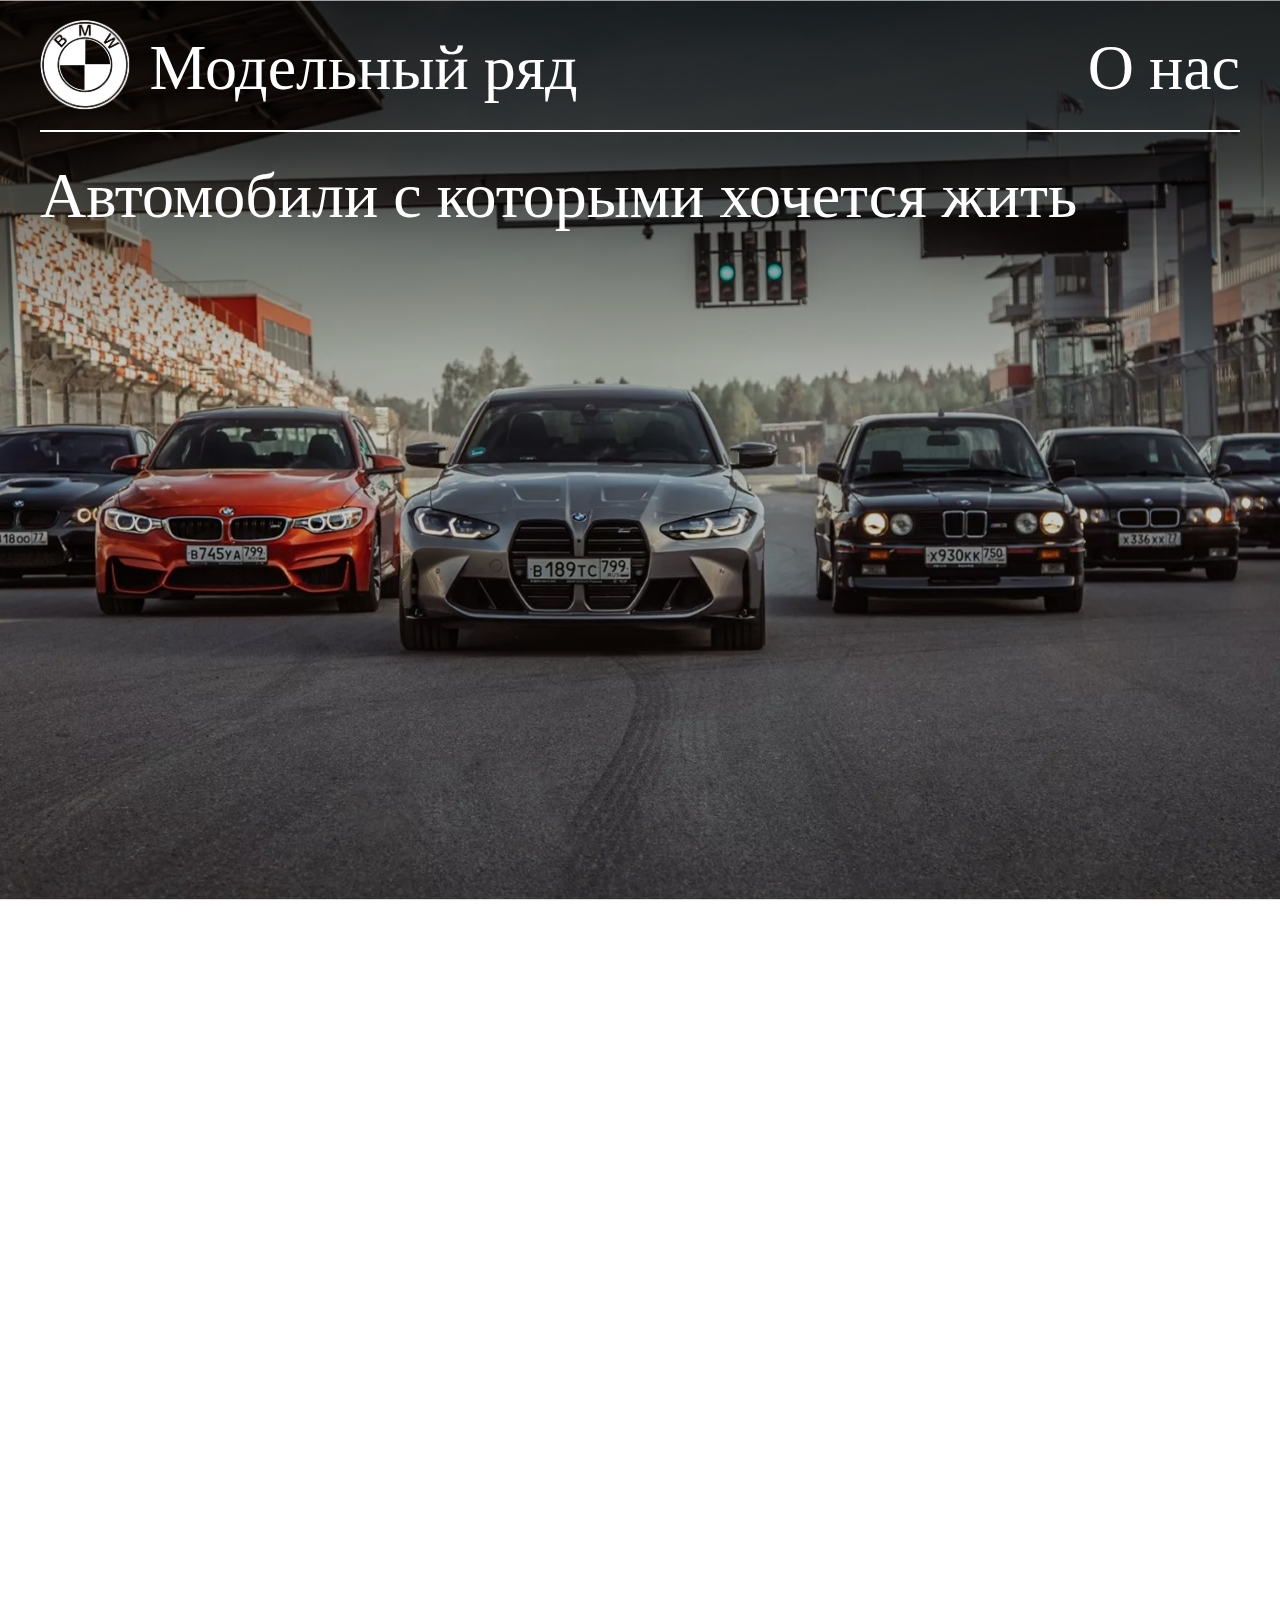
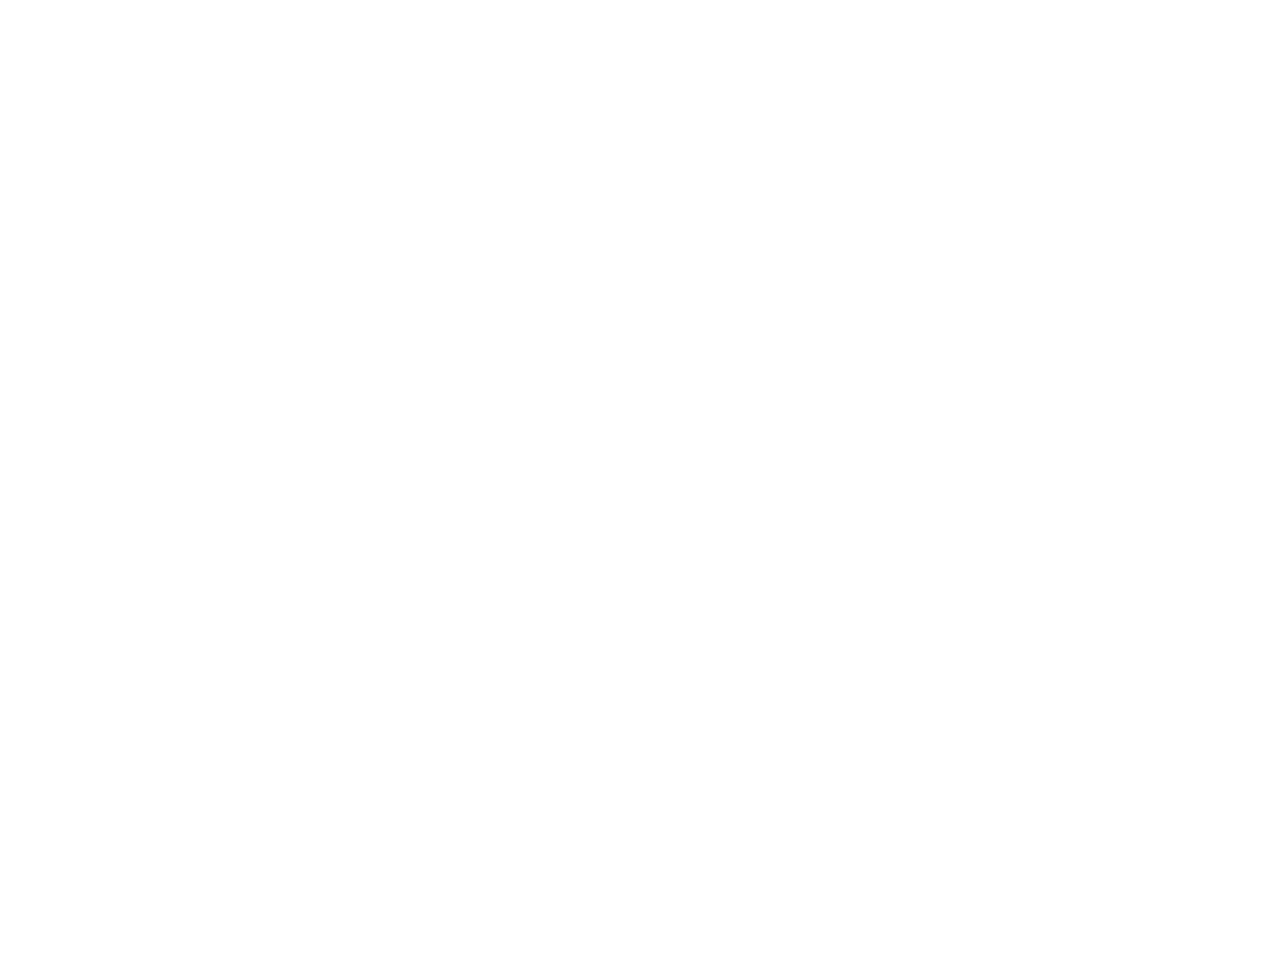
<file: index.html>
<!DOCTYPE html>
<html lang="ru">
<head>
  <meta charset="UTF-8">
  <meta name="viewport" content="width=device-width, initial-scale=1.0">
  <title>BMW</title>
  <link rel="stylesheet" href="./style/style.css">
</head>
<script src="script.js"></script>
<body>

 <div class="container">
  <div class="headbotton">
    <div class="left-block">
      <a href="index.html" class="logo-link">
        <img src="./style/images/First/лого.png" alt="Логотип BMW">
       </a>
      <a href="#section1" class="model">Модельный ряд</a>
    </div>
    <a href="#aboutus" class="aboutus">О нас</a>
  </div>

  <hr1>

  <div class="beliver">Автомобили с которыми хочется жить</div>
</div>


<div class="series">
  <div id="section1" class="headtochose">Выбери свою мечту</div>
<div>
  <hr2></hr2>

  <div class="two_series_block">
    <a href="second.html">
    <div class="two_series_content">
      <div class="two_series">BMW 2 серии Coupe</div>
      <div class="two_series_text">
        Мускулистые пропорции и спортивная динамика: познакомьтесь с новым BMW 2 серии Coupe.<br><br>Благодаря колее, расширенной на 31 мм по сравнению с предшественником, и уникальной в своем классе заднеприводной архитектуре новый BMW 2 серии Coupe отличается невероятно точной и острой управляемостью.
      </div>
    </a> 
    </div>

    <a href="second.html">
    <div class="imgfortwo">
      <img src="./style/images/First/2 серия.png" alt="BMW 2 серии Coupe">
    </div>
    </a>
  </div>

  <hr2></hr2>

  <div class="two_series_block">
    <a href="third.html">   
    <div class="two_series_content">
      <div class="two_series">BMW 4 серии Coupe</div>
      <div class="two_series_text">
        Новый BMW 4 серии Coupe повсюду привлекает к себе восторженные взгляды. Мощная решетка радиатора и узкие фары позволяют сразу оценить впечатляющую энергичность автомобиля. А спортивный и функциональный дизайн салона даже в базовой комплектации никого не оставит равнодушным.
      </div>
    </a>
    </div>

    <a href="third.html">
    <div class="imgfortwo">
      <img src="./style/images/First/4 серия.png" alt="BMW 2 серии Coupe">
    </div>
    </a>
  </div>

   <hr2></hr2>

  <div class="two_series_block">
    <a href="fourth.html">
    <div class="two_series_content">
      <div class="two_series">BMW 5 серии</div>
      <div class="two_series_text">
        BMW 5 серии воплощает собой современный седан бизнес-класса. Модель отличается стильными атлетичными формами, динамичным силуэтом и лаконичным дизайном.<br><br>Гладкие поверхности и четко очерченные контуры формируют элегантный экстерьер современного и высокотехнологичного автомобиля. Инновационные технологии и спортивное оснащение создают изысканный и функциональный интерьер.
      </div>
    </a>
    </div>

    <a href="fourth.html">
    <div class="imgfortwo">
      <img src="./style/images/First/5 серия.png" alt="BMW 2 серии Coupe">
    </div>
    </a>
  </div>

   <hr2></hr2>

  <div class="two_series_block">
    <a href="fifth.html">
    <div class="two_series_content">
      <div class="two_series">BMW 8 серии Coupe</div>
      <div class="two_series_text">
        Обновленный BMW 8 серии Coupe сочетает в себе характер спорткара с эксклюзивной элегантностью роскошного автомобиля BMW. Испытайте сами:<br>
        · Яркий дизайн с безупречной эстетикой<br>
        · Спортивная динамика и высокоточная управляемость<br>
        · Оснащение, обеспечивающее беспрецедентный уровень роскоши и комфорта
      </div>
      </a>
    </div>

    <a href="fifth.html">
    <div class="imgfortwo"><img src="./style/images/First/8 серия.png" alt="BMW 8 серии Coupe"></div>
    </a>
  </div>
  
  <hr2></hr2>
</div>

<div class="End">
  <div class="left-block-end">
      <div class="name">Давтян Давид Давидович</div>
    </div>
    <div id="aboutus" class="about">Для связи
      <div class="about_img">
    <a href="https://t.me/davo018" target="_blank" rel="noopener noreferrer">
        <img src="./style/images/First/тг.png" alt="Написать в Telegram">
    </a>
    <a href="https://vk.com/davo018" target="_blank" rel="noopener noreferrer">
        <img src="./style/images/First/вк.png" alt="Мой VK">
    </a>
    <a href="https://wa.me/79884109839" target="_blank" rel="noopener noreferrer">
        <img src="./style/images/First/вотсап.png" alt="Написать в WhatsApp">
    </a>
      </div>
  </div>
</div>
</body>
</html>
</file>
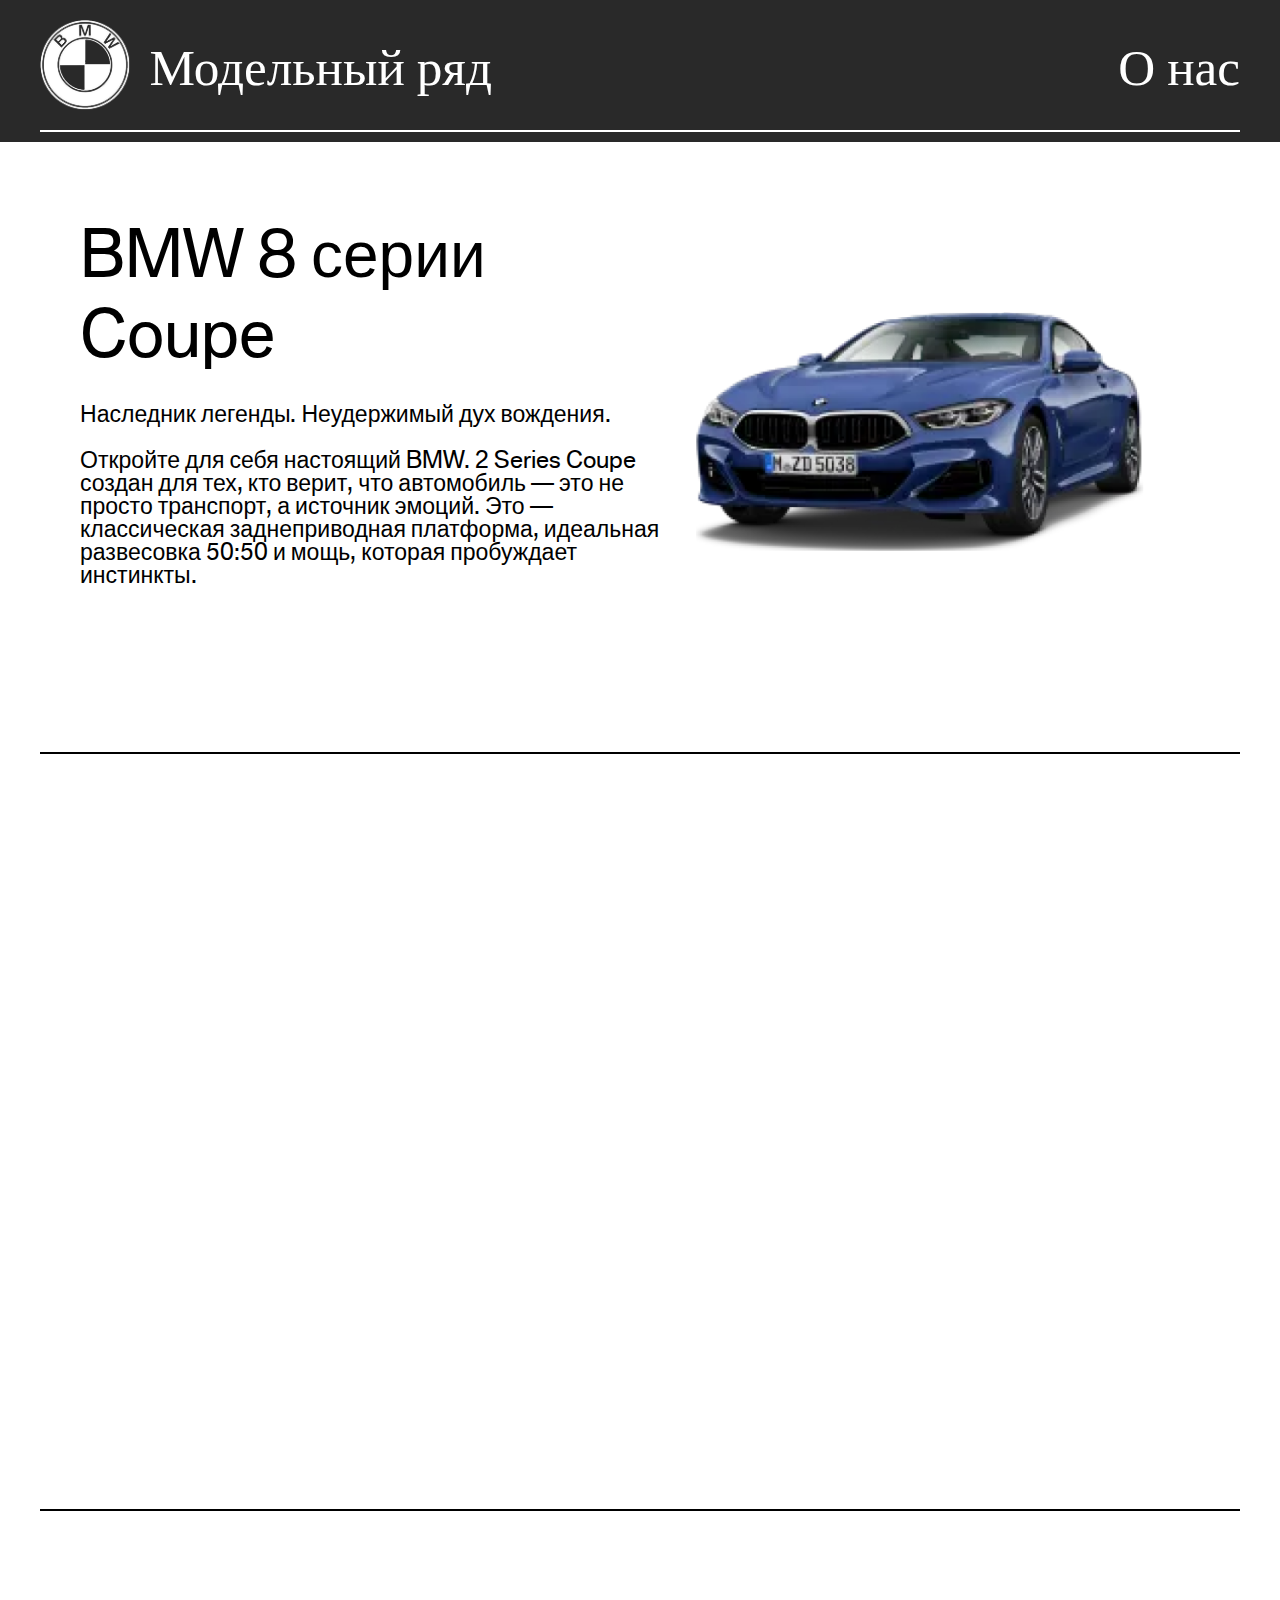
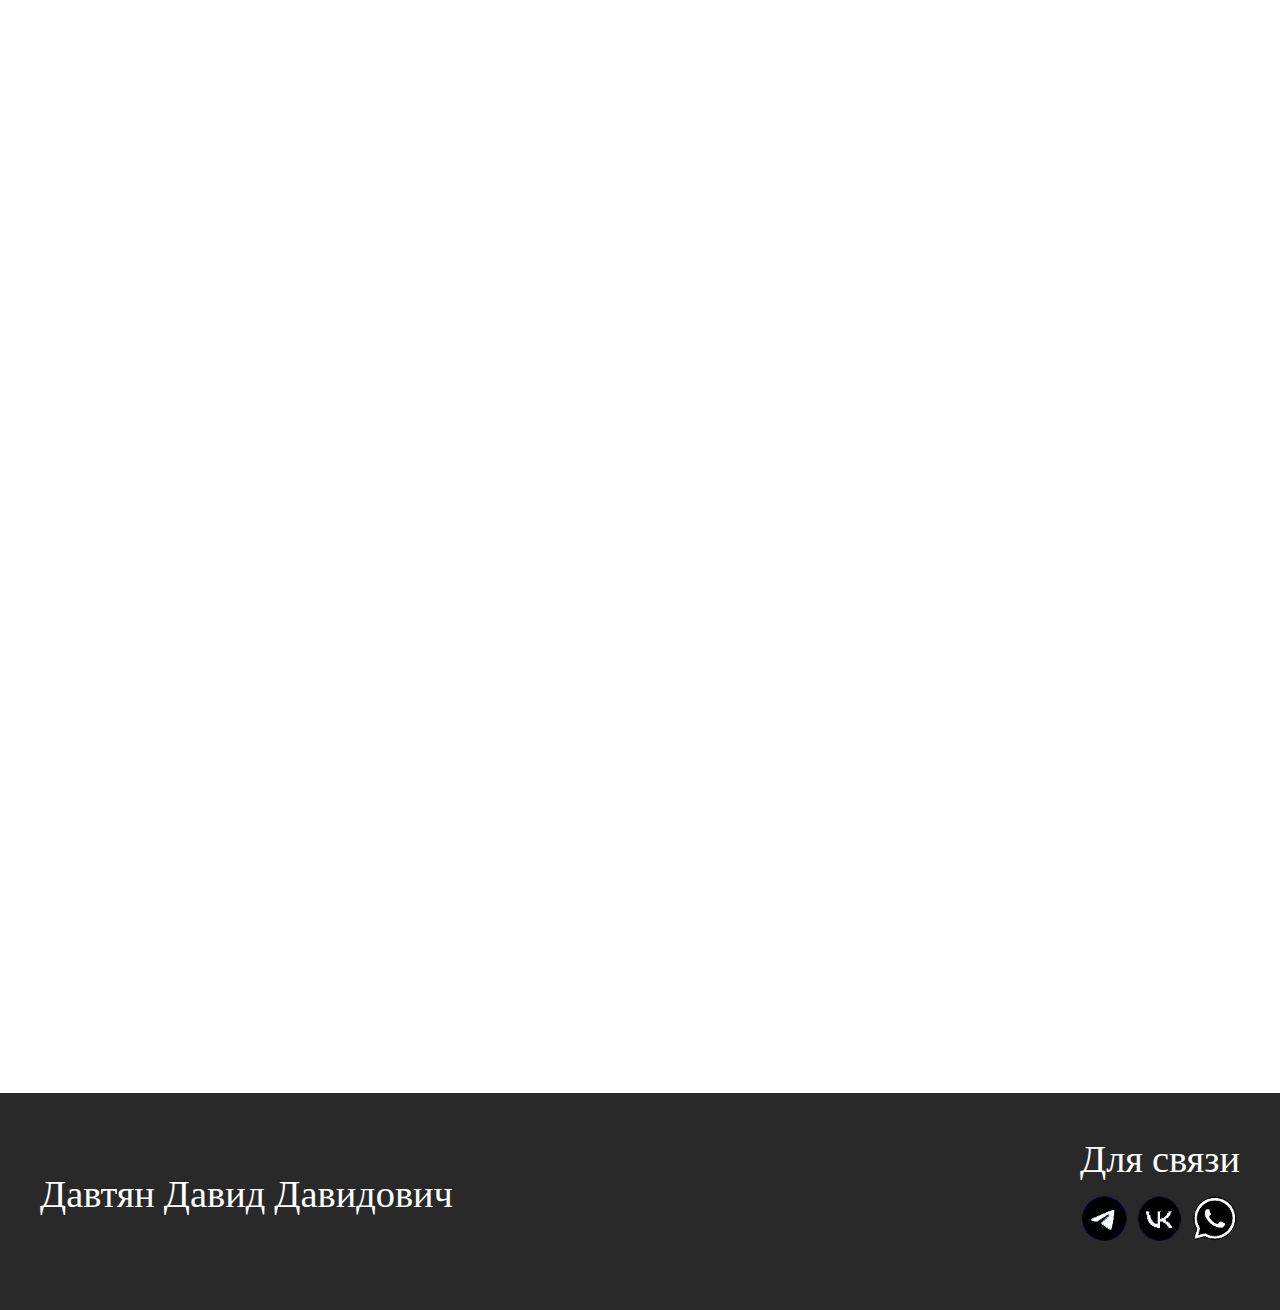
<file: fifth.html>
<!DOCTYPE html>
<html lang="ru">
<head>
  <meta charset="UTF-8">
  <meta name="viewport" content="width=device-width, initial-scale=1.0">
  <title>BMW 2 серии Coupe</title>
  <link rel="stylesheet" href="./style/style2.css">
  <script src="script.js"></script>
</head>
<body>

  <!-- Шапка -->
 <div class="container">
  <div class="headbotton">
    <div class="left-block">
      <a href="index.html" class="logo-link">
        <img src="./style/images/First/лого.png" alt="Логотип BMW">
       </a>
      <a href="index.html#section1" class="model">Модельный ряд</a>
    </div>
    <a href="#aboutus" class="aboutus">О нас</a>
    </div>
    <hr class="line">
  </div>

  <!-- Первый блок -->
  <div class="two_series_block">
    <div class="two_series_content">
      <div class="two_series">BMW 8 серии Coupe</div>
      <div class="two_series_text">
        Наследник легенды. Неудержимый дух вождения.<br><br>
        Откройте для себя настоящий BMW. 2 Series Coupe создан для тех, кто верит, что автомобиль — это не просто транспорт, а источник эмоций. Это — классическая заднеприводная платформа, идеальная развесовка 50:50 и мощь, которая пробуждает инстинкты.
      </div>
    </div>
    <div class="imgfortwo">
      <img src="./style/images/Fifth/car.png" alt="BMW 4 серии Coupe">
    </div>
  </div>

  <hr class="line1">

  <!-- Особенности дизайна -->
  <section class="features">
    <h2>ОСОБЕННОСТИ ДИЗАЙНА</h2>
    <div class="features-blocks">
      <div class="feature-item">
        <img src="./style/images/Fifth/info1.png" alt="Решетка радиатора"><!-- путь -->
        <h3>Решетка радиатора BMW Iconic Glow.</h3>
        <p>Решетка радиатора BMW Iconic Glow* создает впечатляющий визуальный акцент. Инновационная светодиодная подсветка обеспечивает возможность реализации захватывающих световых сценариев – например, при движении или отпирании и запирании автомобиля.</p>
      </div>
      <div class="feature-item">
        <img src="./style/images/Fifth/info2.png" alt="Задняя часть"><!-- путь -->
        <h3>20" M легкосплавные диски 728 M.</h3>
        <p>20" M легкосплавные диски Y-Spoke 728 M Jet Black придают BMW 8 серии Coupe особенно спортивный стиль. Они комплектуются разноразмерными шинами Ultra High Performance.</p>
      </div>
      <div class="feature-item">
        <img src="./style/images/Fifth/info3.png" alt="Фары"><!-- путь -->
        <h3>Карбоновый пакет отделки экстерьера M.</h3>
        <p>Карбоновый пакет отделки экстерьера M подчеркивает атлетичный характер автомобиля. В него, помимо прочего, входят боковые аэродинамические элементы в переднем бампере и накладки зеркал заднего вида из углепластика (карбона). Также пакет включает расположенную в задней части диффузорную вставку особой геометрии.</p>
      </div>
    </div>
  </section>

  <hr class="line1">

  <!-- Двигатели и технологии -->
  <section class="engines">
    <h2>ДВИГАТЕЛИ И ТЕХНОЛОГИИ</h2>

    <div class="engine-item">
      <img src="./style/images/Fifth/info4.png" alt="Двигатель"><!-- путь -->
      <div>
        <h3>Отделка CraftedClarity.</h3>
        <p>Стеклянная отделка деталей интерьера CraftedClarity включает в себя изготовленные вручную элементы из хрустального стекла, которые обеспечивают более высокий визуальный и тактильный уровень исполнения салона. Детали рычага селектора, контроллера BMW и кнопки Start/Stop изготовлены из хрусталя.</p>
      </div>
    </div>

    <div class="engine-item reverse">
      <img src="./style/images/Fifth/info5.png" alt="АКПП"><!-- путь -->
      <div>
        <h3>Аудиосистема Bowers & Wilkins Diamond Surround Sound.</h3>
        <p>Аудиосистема Bowers & Wilkins Diamond Surround Sound отличается выходной мощностью 1400 Вт и выдающимся студийным качеством звука на каждом месте в автомобиле.</p>
      </div>
    </div>

    <div class="engine-item">
      <img src="./style/images/Fifth/info6.png" alt="Подвеска"><!-- путь -->
      <div>
        <h3>Многофункциональные сиденья для водителя и переднего пассажира.</h3>
        <p>Многофункциональные передние сиденья обладают множеством регулировок и обеспечивают исключительный комфорт и безопасность.</p>
      </div>
    </div>
  </section>

  <!-- Подвал -->
  <div class="End">
    <div class="left-block-end">
      <div class="name">Давтян Давид Давидович</div>
    </div>
    <div id="aboutus" class="about">
      Для связи
      <div class="about_img">
        <a href="https://t.me/davo018" target="_blank" rel="noopener noreferrer">
        <img src="./style/images/First/тг.png" alt="Написать в Telegram">
    </a>
    <a href="https://vk.com/davo018" target="_blank" rel="noopener noreferrer">
        <img src="./style/images/First/вк.png" alt="Мой VK">
    </a>
    <a href="https://wa.me/79884109839" target="_blank" rel="noopener noreferrer">
        <img src="./style/images/First/вотсап.png" alt="Написать в WhatsApp">
    </a>
      </div>
    </div>
  </div>

</body>
</html>
</file>
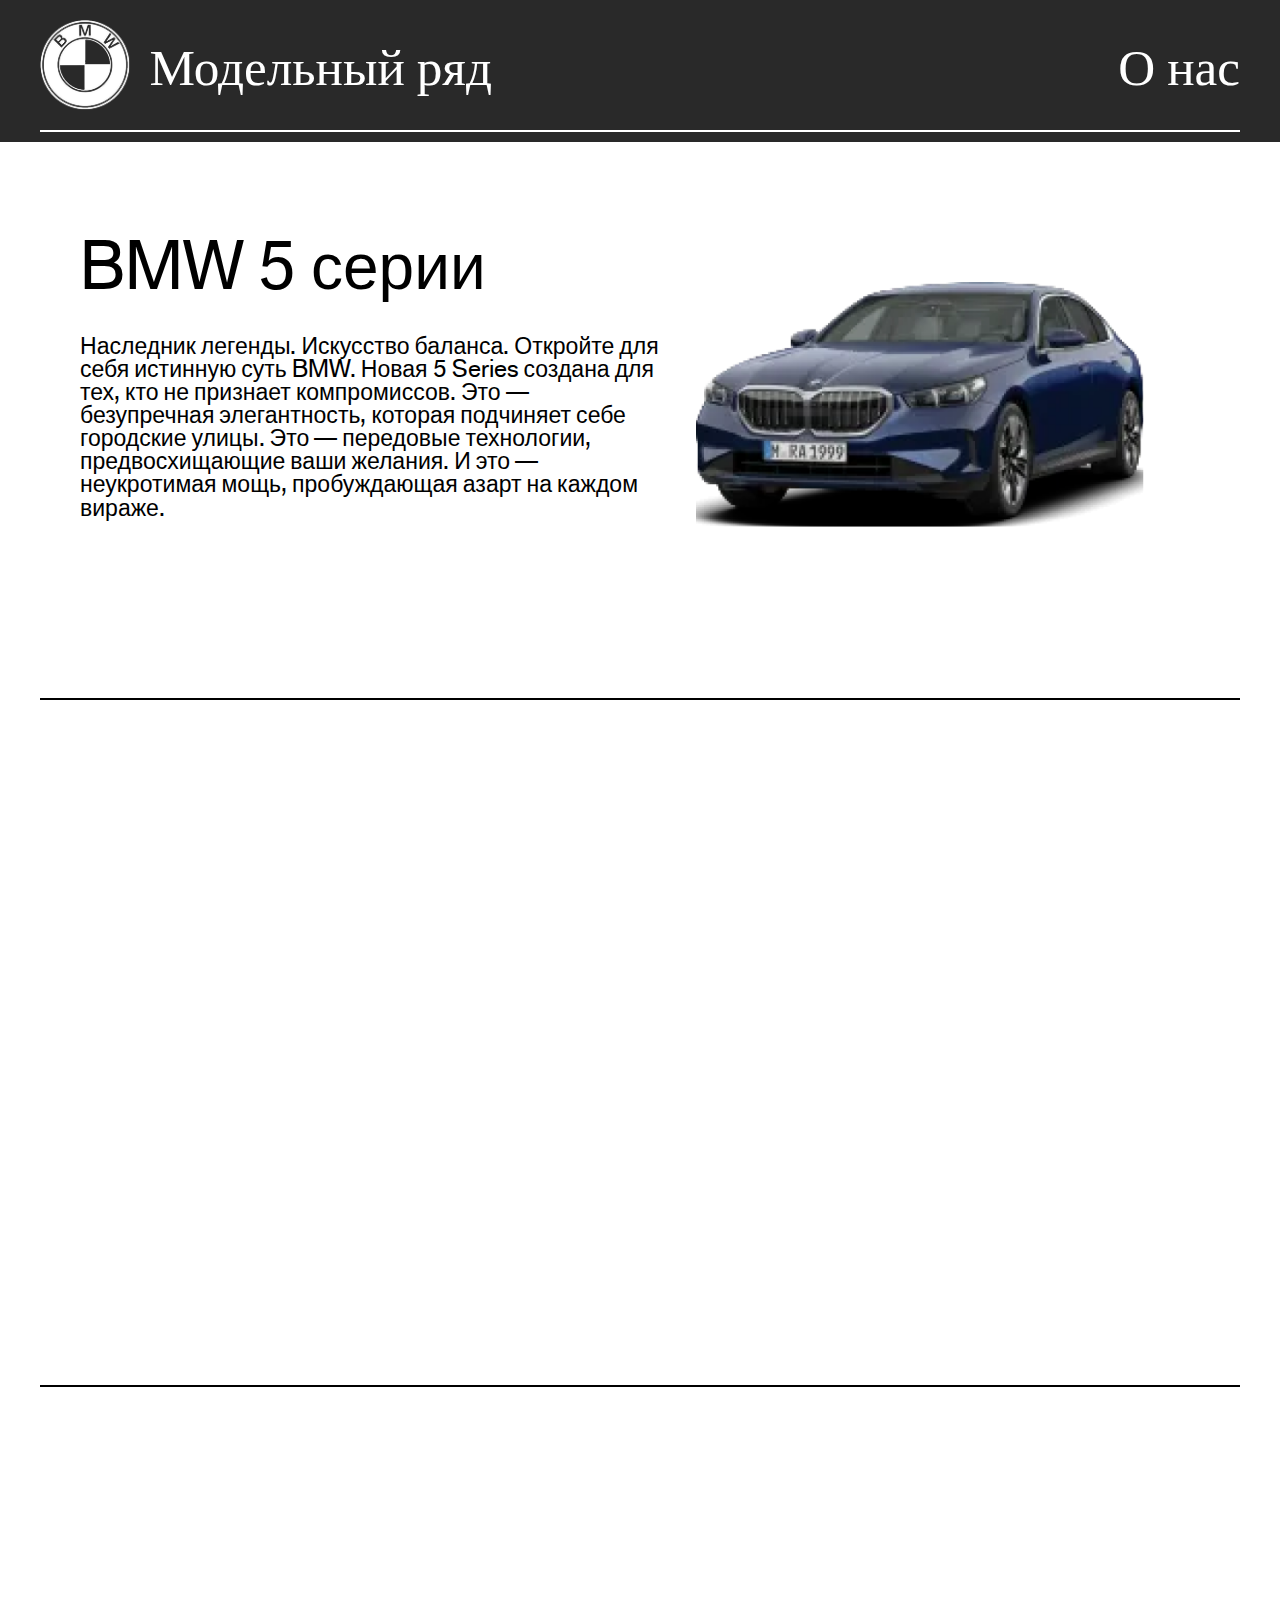
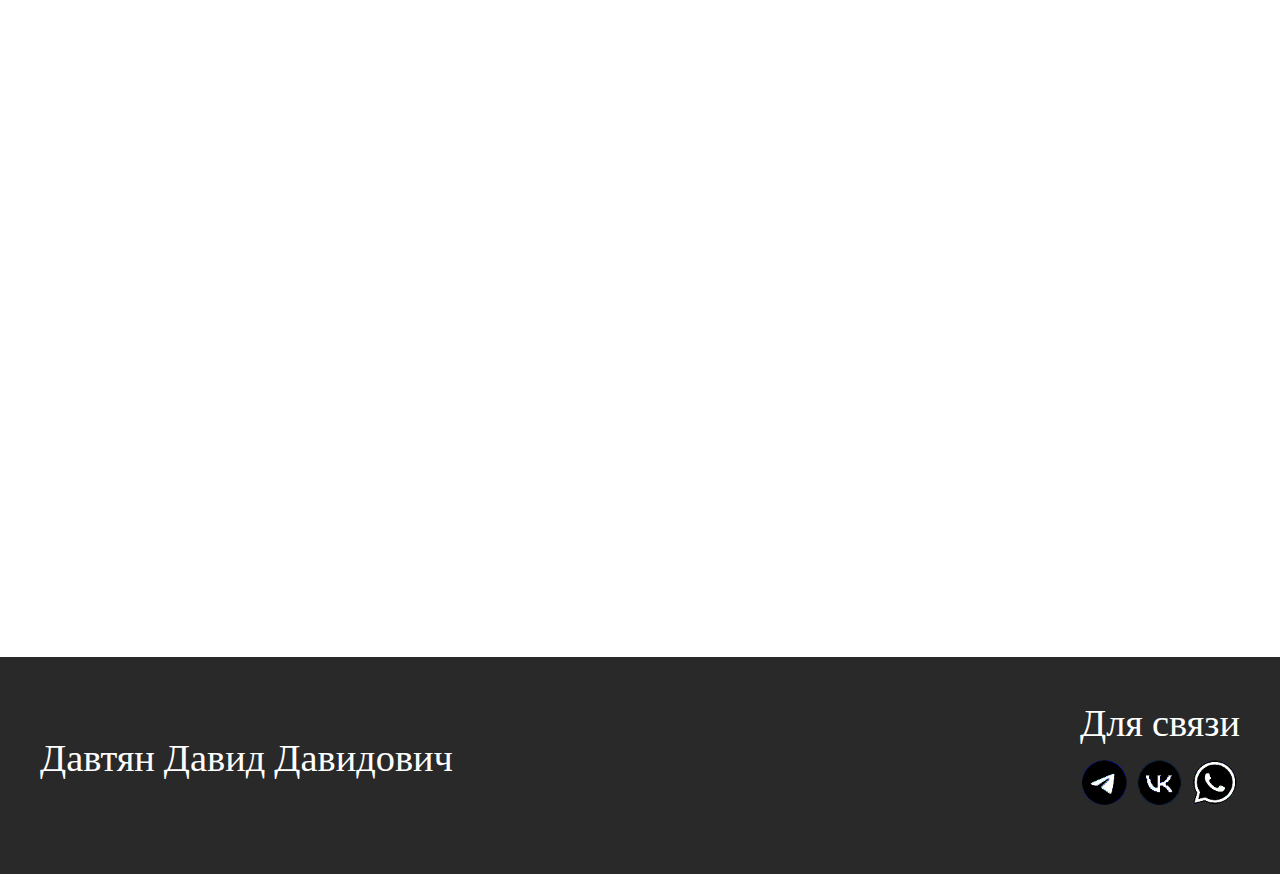
<file: fourth.html>
<!DOCTYPE html>
<html lang="ru">
<head>
  <meta charset="UTF-8">
  <meta name="viewport" content="width=device-width, initial-scale=1.0">
  <title>BMW 2 серии Coupe</title>
  <link rel="stylesheet" href="./style/style2.css">
  <script src="script.js"></script>
</head>
<body>

  <!-- Шапка -->
 <div class="container">
  <div class="headbotton">
    <div class="left-block">
      <a href="index.html" class="logo-link">
        <img src="./style/images/First/лого.png" alt="Логотип BMW">
       </a>
      <a href="index.html#section1" class="model">Модельный ряд</a>
    </div>
    <a href="#aboutus" class="aboutus">О нас</a>
    </div>
    <hr class="line">
  </div>

  <!-- Первый блок -->
  <div class="two_series_block">
    <div class="two_series_content">
      <div class="two_series">BMW 5 серии</div>
      <div class="two_series_text">
        Наследник легенды. Искусство баланса. Откройте для себя истинную суть BMW. Новая 5 Series создана для тех, кто не признает компромиссов. Это — безупречная элегантность, которая подчиняет себе городские улицы. Это — передовые технологии, предвосхищающие ваши желания. И это — неукротимая мощь, пробуждающая азарт на каждом вираже.
      </div>
    </div>
    <div class="imgfortwo">
      <img src="./style/images/Fourth/car.png" alt="BMW 4 серии Coupe">
    </div>
  </div>

  <hr class="line1">

  <!-- Особенности дизайна -->
  <section class="features">
    <h2>ОСОБЕННОСТИ ДИЗАЙНА</h2>
    <div class="features-blocks">
      <div class="feature-item">
        <img src="./style/images/Fourth/info1.png" alt="Решетка радиатора"><!-- путь -->
        <h3>Неповторимый вид даже в темноте.</h3>
        <p>Решетка радиатора BMW с подсветкой Iconic Glow придает автомобилю уникальный вид – особенно в темное время суток. Белая подсветка подчеркивает ее контуры и в статике, и в движении.</p>
      </div>
      <div class="feature-item">
        <img src="./style/images/Fourth/info2.png" alt="Задняя часть"><!-- путь -->
        <h3>Яркие впечатления.</h3>
        <p>Динамичная световая дорожка в целях безопасности освещает землю перед дверями при посадке в автомобиль и выходе из него, а также приветствует световыми анимациями владельца автомобиля.</p>
      </div>
      <div class="feature-item">
        <img src="./style/images/Fourth/info3.png" alt="Фары"><!-- путь -->
        <h3>Как будто Вы сидите под открытым небом.</h3>
        <p>Панорамная стеклянная крыша создает в салоне ощущение большого простора. В салон проникает больше света, и Вы можете на каждом сиденье наслаждаться им.</p>
      </div>
    </div>
  </section>

  <hr class="line1">

  <!-- Двигатели и технологии -->
  <section class="engines">
    <h2>ДВИГАТЕЛИ И ТЕХНОЛОГИИ</h2>

    <div class="engine-item">
      <img src="./style/images/Fourth/info4.png" alt="Двигатель"><!-- путь -->
      <div>
        <h3>Функциональность и привлекательность.</h3>
        <p>Панель BMW Interaction Bar по-своему визуализирует каждый режим My Mode. При этом обеспечиваются индивидуальные визуальные впечатления и создается особый эмоциональный характер освещения, соответствующий Вашему настроению.</p>
      </div>
    </div>

    <div class="engine-item reverse">
      <img src="./style/images/Fourth/info5.png" alt="АКПП"><!-- путь -->
      <div>
        <h3>Прекрасный звук на всех местах.</h3>
        <p>Интенсивный, сбалансированный звук производит сильное впечатление. Аудиосистема Hi-Fi Harman Kardon с 12 динамиками и усилителем мощностью 205 Вт прекрасно звучит на всех местах в автомобиле.</p>
      </div>
    </div>
  </section>

  <!-- Подвал -->
  <div class="End">
    <div class="left-block-end">
      <div class="name">Давтян Давид Давидович</div>
    </div>
    <div id="aboutus" class="about">
      Для связи
      <div class="about_img">
        <a href="https://t.me/davo018" target="_blank" rel="noopener noreferrer">
        <img src="./style/images/First/тг.png" alt="Написать в Telegram">
    </a>
    <a href="https://vk.com/davo018" target="_blank" rel="noopener noreferrer">
        <img src="./style/images/First/вк.png" alt="Мой VK">
    </a>
    <a href="https://wa.me/79884109839" target="_blank" rel="noopener noreferrer">
        <img src="./style/images/First/вотсап.png" alt="Написать в WhatsApp">
    </a>
      </div>
    </div>
  </div>

</body>
</html>
</file>
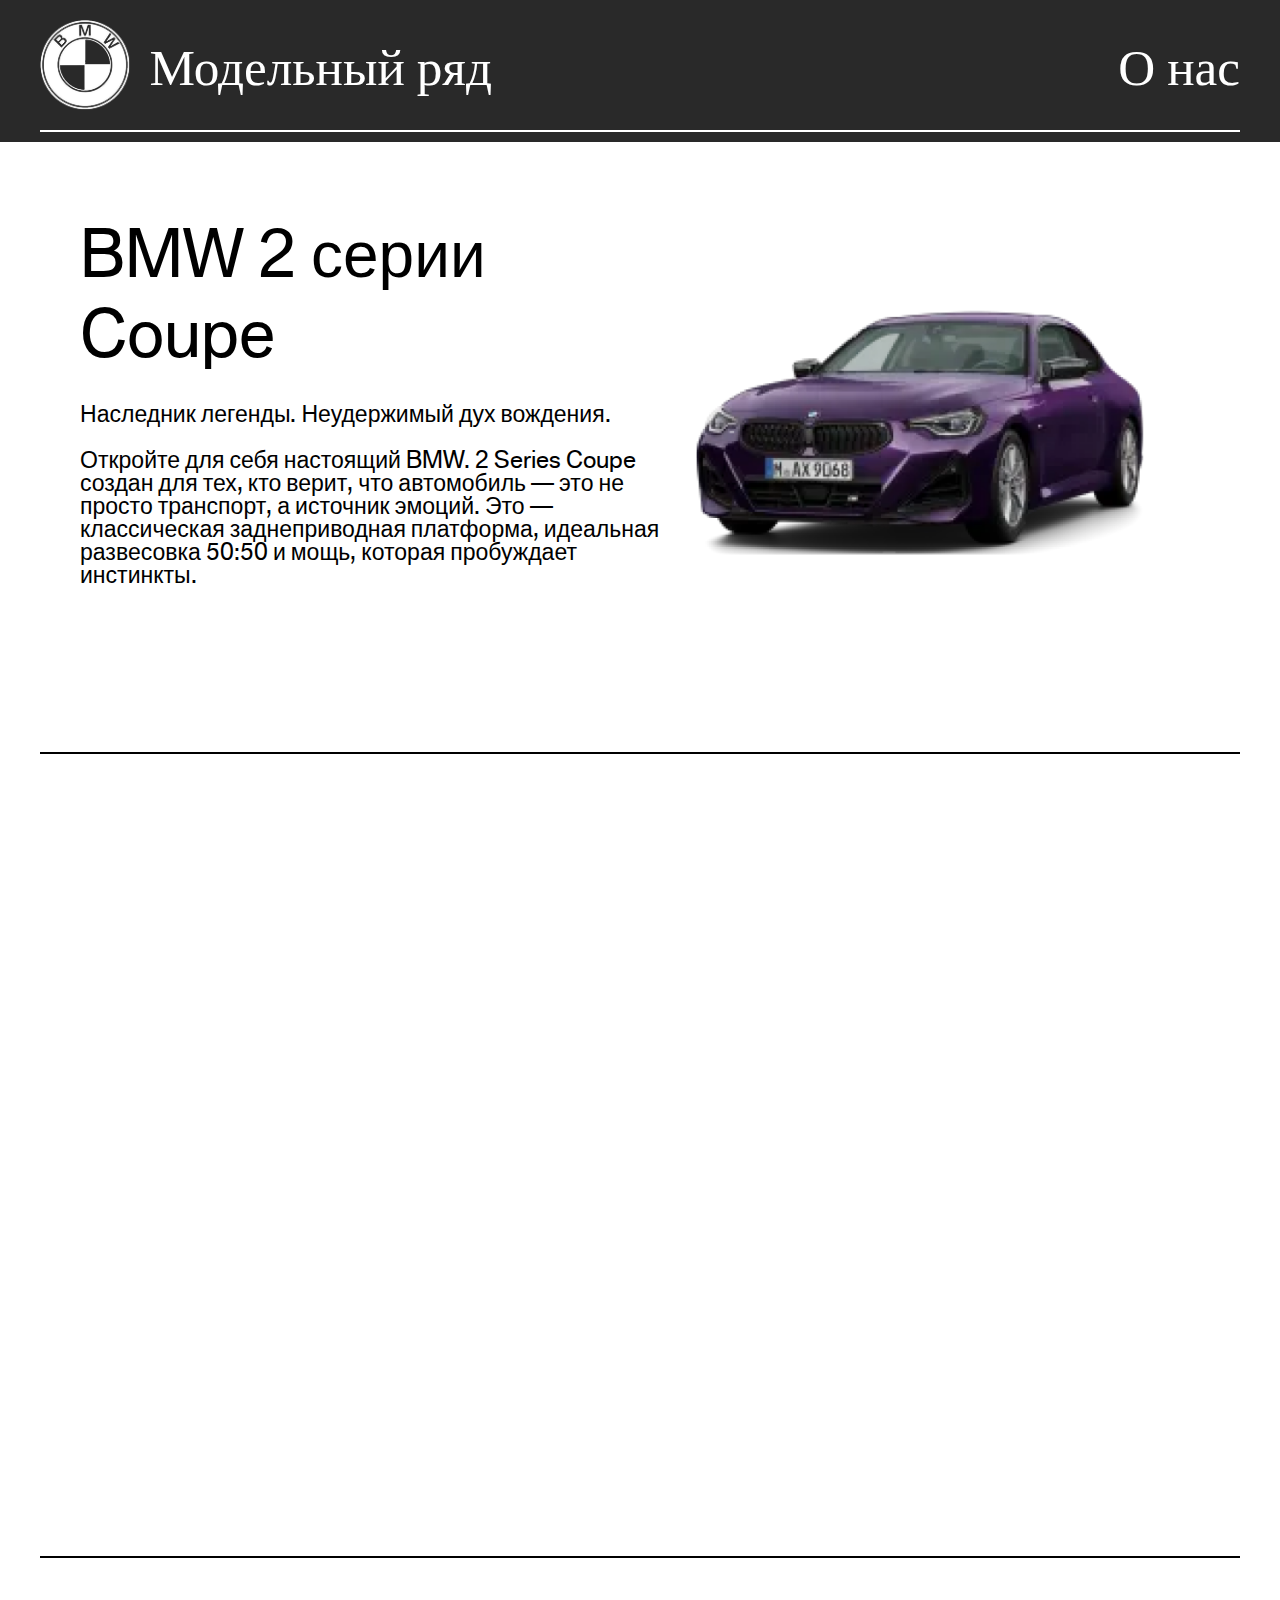
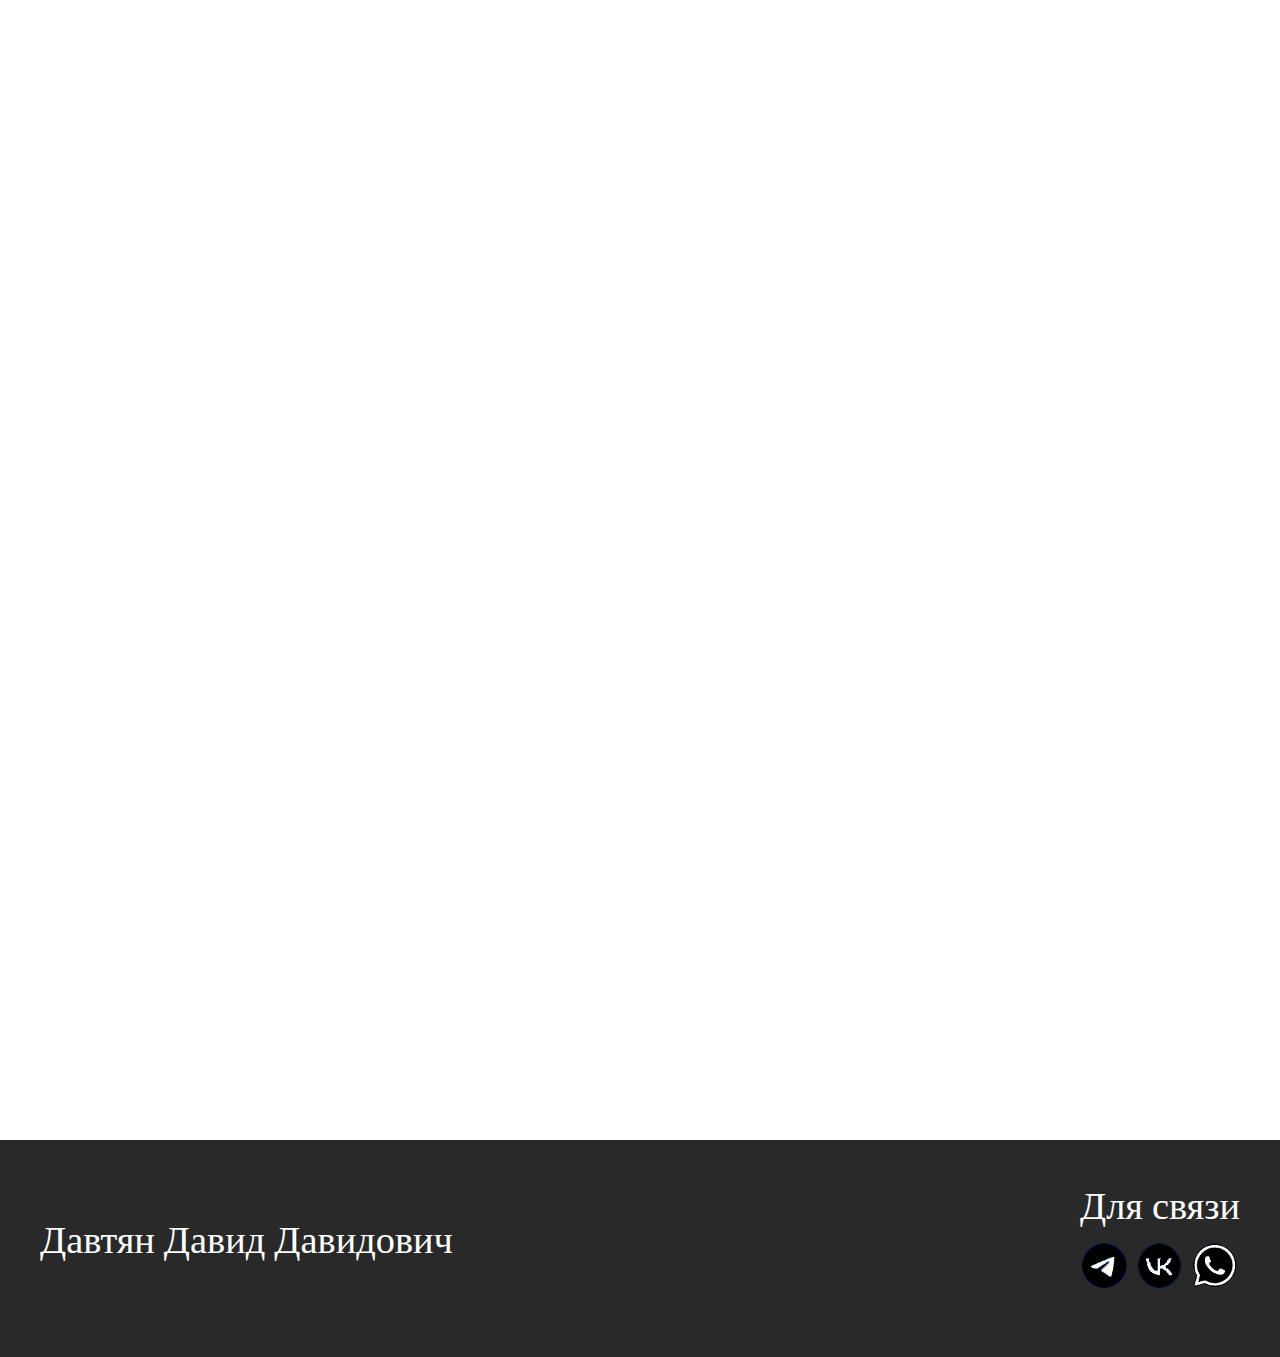
<file: second.html>
<!DOCTYPE html>
<html lang="ru">
<head>
  <meta charset="UTF-8">
  <meta name="viewport" content="width=device-width, initial-scale=1.0">
  <title>BMW 2 серии Coupe</title>
  <link rel="stylesheet" href="./style/style2.css">
  <script src="script.js"></script>
</head>
<body>

  <!-- Шапка -->
 <div class="container">
  <div class="headbotton">
    <div class="left-block">
      <a href="index.html" class="logo-link">
        <img src="./style/images/First/лого.png" alt="Логотип BMW">
       </a>
      <a href="index.html#section1" class="model">Модельный ряд</a>
    </div>
    <a href="#aboutus" class="aboutus">О нас</a>
    </div>
    <hr class="line">
  </div>

  <!-- Первый блок -->
  <div class="two_series_block">
    <div class="two_series_content">
      <div class="two_series">BMW 2 серии Coupe</div>
      <div class="two_series_text">
        Наследник легенды. Неудержимый дух вождения.<br><br>
        Откройте для себя настоящий BMW. 2 Series Coupe создан для тех, кто верит, что автомобиль — это не просто транспорт, а источник эмоций. Это — классическая заднеприводная платформа, идеальная развесовка 50:50 и мощь, которая пробуждает инстинкты.
      </div>
    </div>
    <div class="imgfortwo">
      <img src="./style/images/Second/car.png" alt="BMW 2 серии Coupe">
    </div>
  </div>

  <hr class="line1">

  <!-- Особенности дизайна -->
  <section class="features">
    <h2>ОСОБЕННОСТИ ДИЗАЙНА</h2>
    <div class="features-blocks">
      <div class="feature-item">
        <img src="./style/images/Second/info1.png" alt="Решетка радиатора"><!-- путь -->
        <h3>Решетка радиатора с цельной рамкой.</h3>
        <p>Фирменная двойная решетка радиатора с цельной рамкой подчеркивает яркий стиль, определяющий дизайн нового BMW 2 серии Coupe. Классические ламели решетки заменены эффектными заслонками. Они могут открываться и закрываться в зависимости от потребности автомобиля в охлаждающем воздухе и наглядно отражают мощность скрывающегося позади них двигателя.</p>
      </div>
      <div class="feature-item">
        <img src="./style/images/Second/info2.png" alt="Задняя часть"><!-- путь -->
        <h3>Дизайн задней части.</h3>
        <p>Элегантные задние фонари, расположенные по краям задней части, визуально расширяют кузов BMW 2 серии Coupe. А благодаря горизонтальным линиям, создающим игру освещенных и затененных поверхностей, автомобиль производит неизгладимое впечатление при взгляде сзади.</p>
      </div>
      <div class="feature-item">
        <img src="./style/images/Second/info3.png" alt="Фары"><!-- путь -->
        <h3>Фары с технологией Bi-LED.</h3>
        <p>Обновленные фары BMW 2 серии Coupe выполнены не в виде традиционных двойных «колодцев», а в виде отдельных элементов – отсылая к богатой истории культовых купе BMW, таких как BMW 2002. Благодаря технологии Bi-LED ближний и дальний свет интегрированы в единый светодиодный модуль.</p>
      </div>
    </div>
  </section>

  <hr class="line1">

  <!-- Двигатели и технологии -->
  <section class="engines">
    <h2>ДВИГАТЕЛИ И ТЕХНОЛОГИИ</h2>

    <div class="engine-item">
      <img src="./style/images/Second/info4.png" alt="Двигатель"><!-- путь -->
      <div>
        <h3>Высокоэффективные двигатели BMW 2 серии Coupe.</h3>
        <p>BMW 2 серии Coupe может оснащаться высокоэффективным дизельным 4-цилиндровым двигателем BMW TwinPower Turbo, а модификация BMW M240i xDrive приводится в движение рядным 6-цилиндровым бензиновым двигателем BMW M TwinPower Turbo мощностью 387 л.с.</p>
      </div>
    </div>

    <div class="engine-item reverse">
      <img src="./style/images/Second/info5.png" alt="АКПП"><!-- путь -->
      <div>
        <h3>Спортивная АКПП Steptronic для максимально быстрой смены передач.</h3>
        <p>8-ступенчатая спортивная автоматическая коробка передач Steptronic отличается невероятно быстрыми переключениями передач. Передачи могут переключаться в автоматическом режиме или вручную с помощью рычага селектора или подрулевых лепестков – для комфортного движения с постоянной скоростью или невероятно динамичного вождения. </p>
      </div>
    </div>

    <div class="engine-item">
      <img src="./style/images/Second/info6.png" alt="Подвеска"><!-- путь -->
      <div>
        <h3>Адаптивная подвеска M для оптимальных характеристик.</h3>
        <p>Параметры опциональной адаптивной подвески М можно изменить электронно в любой момент времени в соответствии с особенностями дорожного полотна и стилем движения. С помощью переключателя режимов движения можно выбирать предпочитаемый режим – от комфортного до сверхспортивного.</p>
      </div>
    </div>
  </section>

  <!-- Подвал -->
  <div class="End">
    <div class="left-block-end">
      <div class="name">Давтян Давид Давидович</div>
    </div>
    <div id="aboutus" class="about">
      Для связи
      <div class="about_img">
        <a href="https://t.me/davo018" target="_blank" rel="noopener noreferrer">
        <img src="./style/images/First/тг.png" alt="Написать в Telegram">
    </a>
    <a href="https://vk.com/davo018" target="_blank" rel="noopener noreferrer">
        <img src="./style/images/First/вк.png" alt="Мой VK">
    </a>
    <a href="https://wa.me/79884109839" target="_blank" rel="noopener noreferrer">
        <img src="./style/images/First/вотсап.png" alt="Написать в WhatsApp">
    </a>
      </div>
    </div>
  </div>

</body>
</html>
</file>
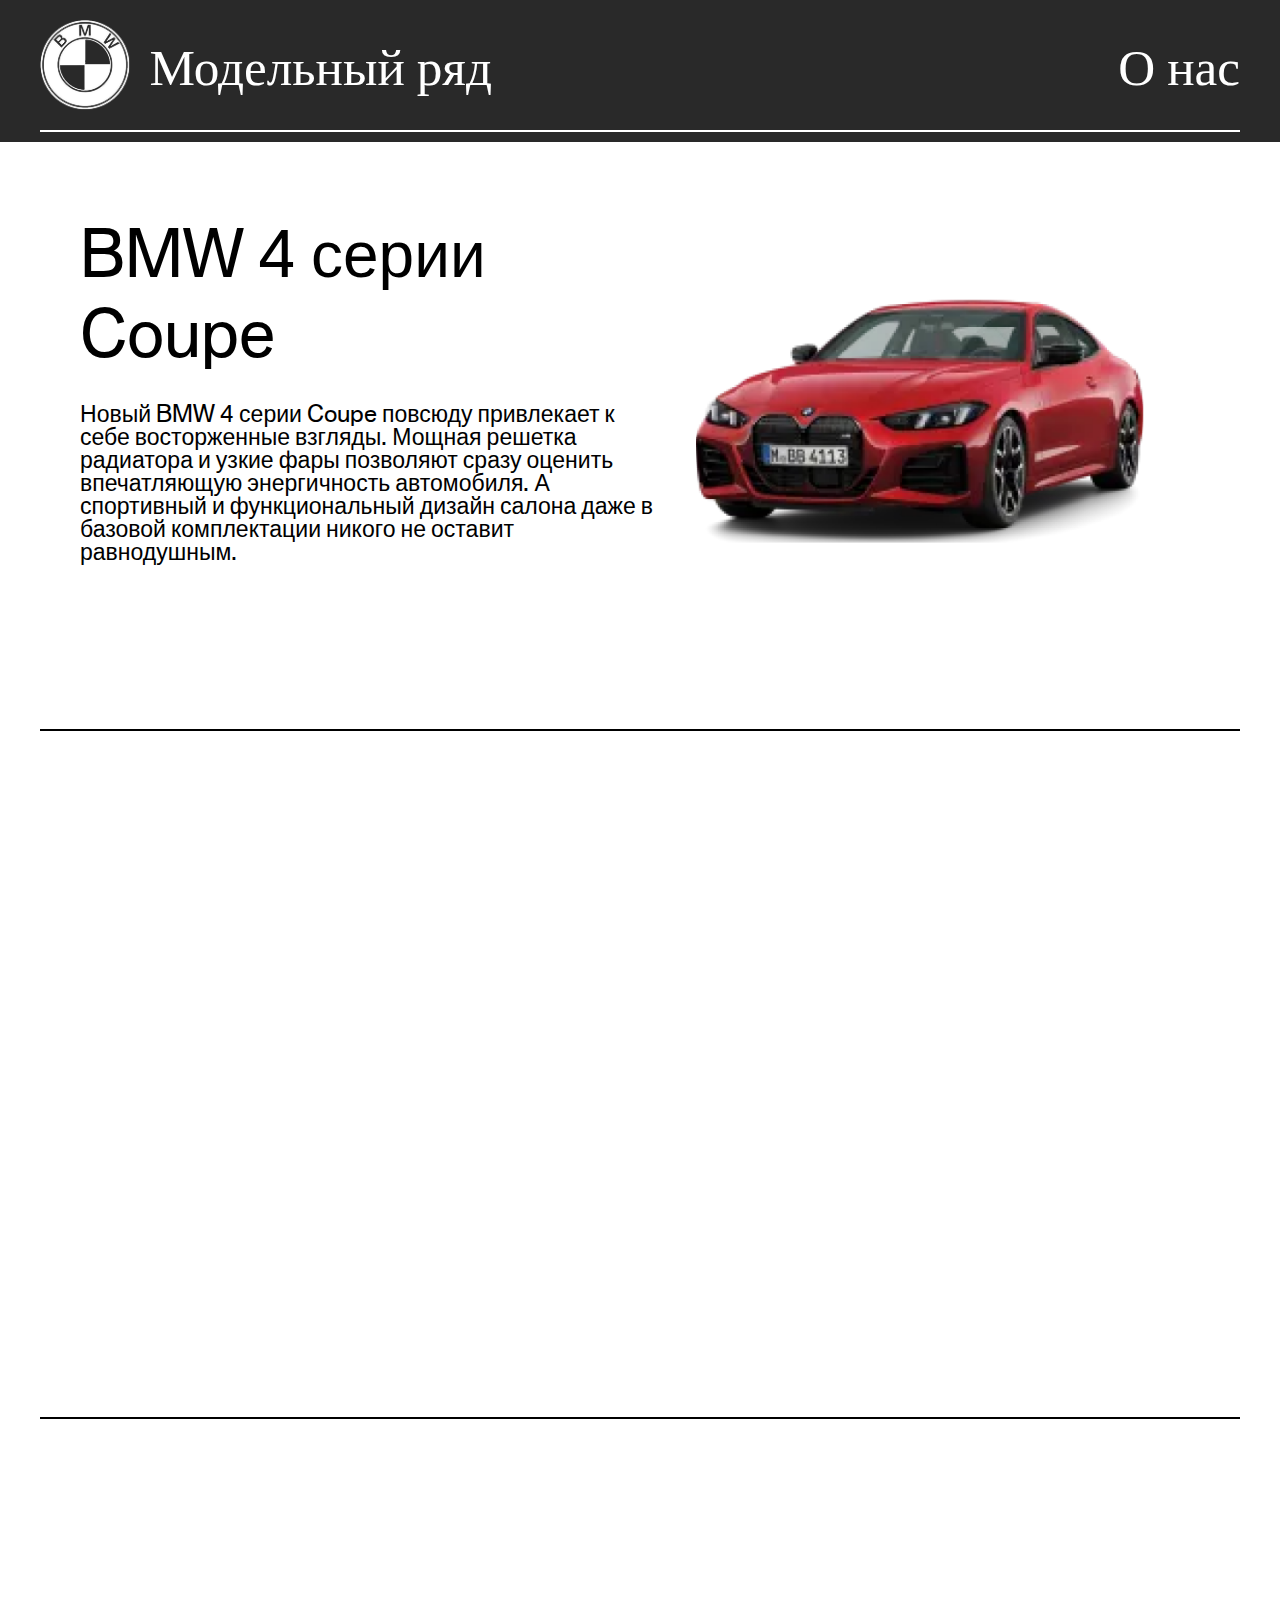
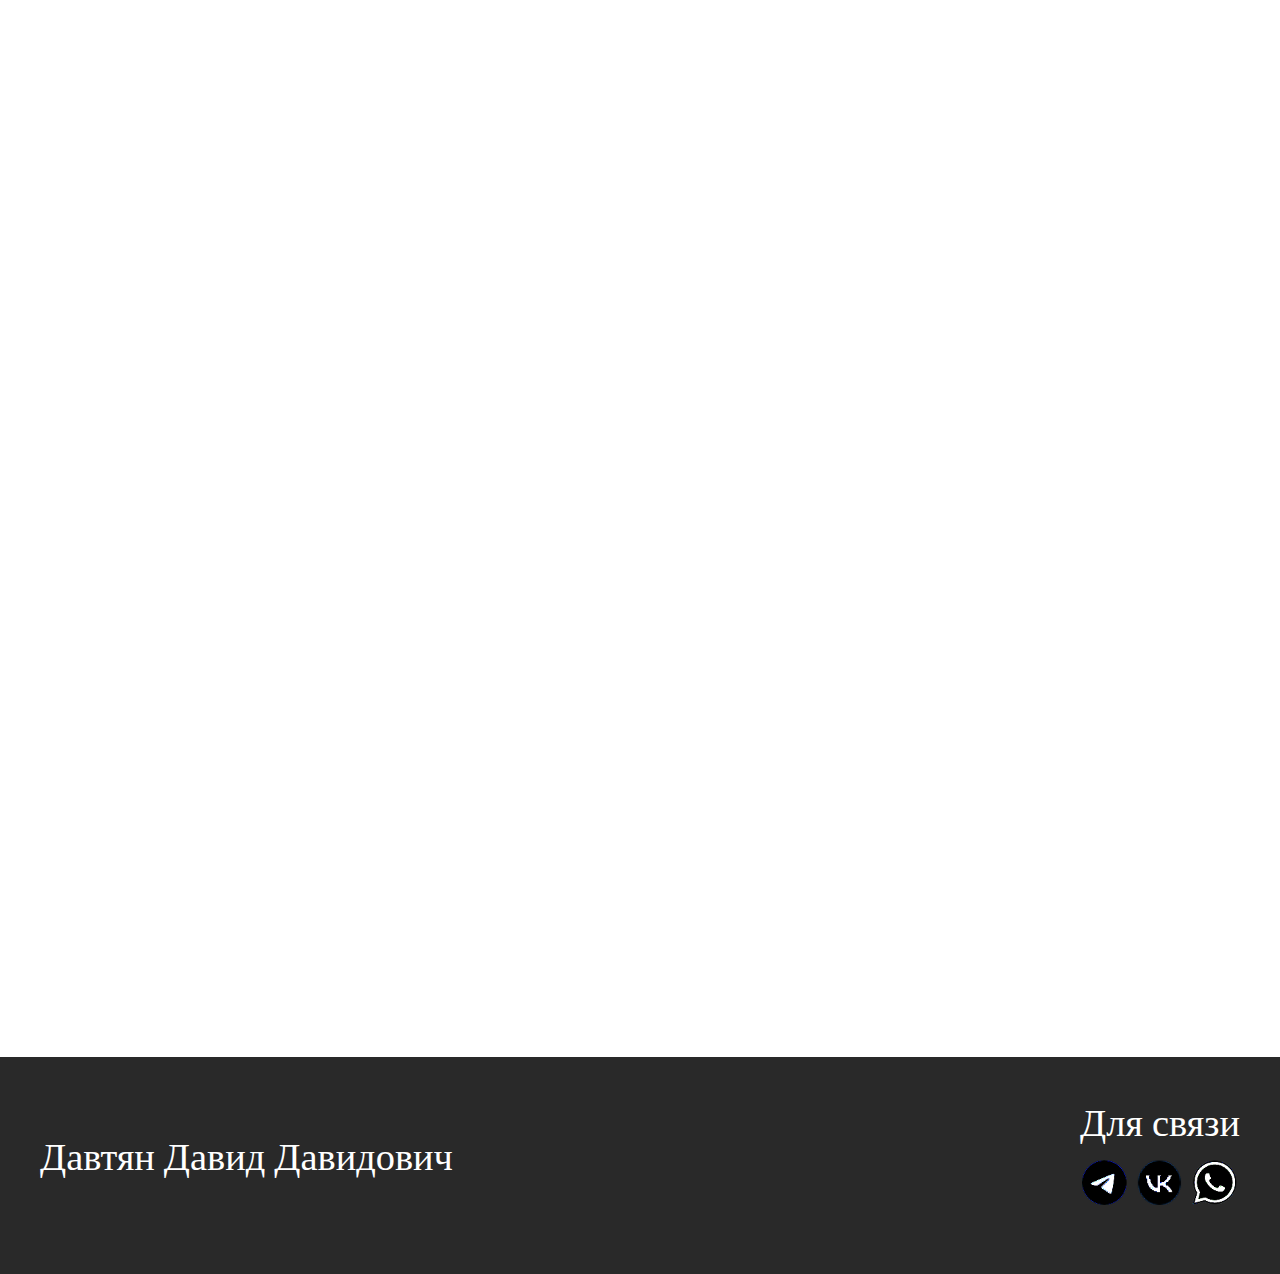
<file: third.html>
<!DOCTYPE html>
<html lang="ru">
<head>
  <meta charset="UTF-8">
  <meta name="viewport" content="width=device-width, initial-scale=1.0">
  <title>BMW 2 серии Coupe</title>
  <link rel="stylesheet" href="./style/style2.css">
  
  <script src="script.js"></script>
</head>
<body>

  <!-- Шапка -->
 <div class="container">
  <div class="headbotton">
    <div class="left-block">
      <a href="index.html" class="logo-link">
        <img src="./style/images/First/лого.png" alt="Логотип BMW">
       </a>
      <a href="index.html#section1" class="model">Модельный ряд</a>
    </div>
    <a href="#aboutus" class="aboutus">О нас</a>
    </div>
    <hr class="line">
  </div>

  <!-- Первый блок -->
  <div class="two_series_block">
    <div class="two_series_content">
      <div class="two_series">BMW 4 серии Coupe</div>
      <div class="two_series_text">
        Новый BMW 4 серии Coupe повсюду привлекает к себе восторженные взгляды. Мощная решетка радиатора и узкие фары позволяют сразу оценить впечатляющую энергичность автомобиля. А спортивный и функциональный дизайн салона даже в базовой комплектации никого не оставит равнодушным.
      </div>
    </div>
    <div class="imgfortwo">
      <img src="./style/images/Third/car.png" alt="BMW 4 серии Coupe">
    </div>
  </div>

  <hr class="line1">

  <!-- Особенности дизайна -->
  <section class="features">
    <h2>ОСОБЕННОСТИ ДИЗАЙНА</h2>
    <div class="features-blocks">
      <div class="feature-item">
        <img src="./style/images/Third/info1.png" alt="Решетка радиатора"><!-- путь -->
        <h3>Убедительное заявление о себе.</h3>
        <p>Новый дизайн решетки радиатора подчеркивает исключительно динамичный внешний вид автомобиля. Отдельно окрашенная решетка радиатора акцентирует ее выразительный облик.</p>
      </div>
      <div class="feature-item">
        <img src="./style/images/Third/info2.png" alt="Задняя часть"><!-- путь -->
        <h3>Вы всегда будете заметны на дороге.</h3>
        <p>Отличительной чертой фар нового дизайна являются вертикальные элементы дневных ходовых огней. Впервые у автомобилей BMW для задних фонарей используется высокоточная лазерная технология.</p>
      </div>
      <div class="feature-item">
        <img src="./style/images/Third/info3.png" alt="Фары"><!-- путь -->
        <h3>Новый дизайн улучшает подачу свежего воздуха.</h3>
        <p>Управление обновленными дефлекторами на передней панели осуществляется с помощью отдельного рычажка. Для индивидуальных настроек циркуляции воздуха.</p>
      </div>
    </div>
  </section>

  <hr class="line1">

  <!-- Двигатели и технологии -->
  <section class="engines">
    <h2>НА СВЯЗИ С МИРОМ. ЦИФРОВЫЕ<br>
        ВОЗМОЖНОСТИ В ПУТИ.</h2>

    <div class="engine-item">
      <img src="./style/images/Third/info4.png" alt="Двигатель"><!-- путь -->
      <div>
        <h3>Еще более удобный доступ ко всем функциям.</h3>
        <p>Новое стартовое окно с быстрым списком QuickSelect. Благодаря операционной системе BMW 8.5 для доступа к функциям информационно-развлекательной системы и Вашим контактам достаточно одного касания экрана.</p>
      </div>
    </div>

    <div class="engine-item reverse">
      <img src="./style/images/Third/info5.png" alt="АКПП"><!-- путь -->
      <div>
        <h3>Он не просто слушает, он еще и думает вместе с Вами.</h3>
        <p>Интеллектуальное голосовое управление позволит интуитивно управлять функциями автомобиля. Умный помощник BMW Intelligent Personal Assistant поможет Вам по всем вопросам, связанным с Вашим BMW.</p>
      </div>
    </div>

    <div class="engine-item">
      <img src="./style/images/Third/info6.png" alt="Подвеска"><!-- путь -->
      <div>
        <h3>Всегда на самом актуальном уровне.</h3>
        <p>Проверьте статус своего автомобиля, сравните цены на заправочных станциях и договоритесь о визите на сервис. Приложение My BMW обеспечит Вам прямую связь с Вашим BMW.</p>
      </div>
    </div>
  </section>

  <!-- Подвал -->
  <div class="End">
    <div class="left-block-end">
      <div class="name">Давтян Давид Давидович</div>
    </div>
    <div id="aboutus" class="about">
      Для связи
      <div class="about_img">
        <a href="https://t.me/davo018" target="_blank" rel="noopener noreferrer">
        <img src="./style/images/First/тг.png" alt="Написать в Telegram">
    </a>
    <a href="https://vk.com/davo018" target="_blank" rel="noopener noreferrer">
        <img src="./style/images/First/вк.png" alt="Мой VK">
    </a>
    <a href="https://wa.me/79884109839" target="_blank" rel="noopener noreferrer">
        <img src="./style/images/First/вотсап.png" alt="Написать в WhatsApp">
    </a>
      </div>
    </div>
  </div>

</body>
</html>
</file>
<file: style/style.css>
@font-face {
  font-family: 'BMW Type Web Light All';
  src: url('./fonts/bmw_type_web_light_all-webfont.woff2') format('woff2'),
       url('./fonts/bmw_type_web_light_all-webfont.woff') format('woff');
      font-weight: normal;
      font-style: normal;
      font-display: swap;
  }

@font-face{
  font-family: 'BMW Type';
  src: url('./fonts/bmw_type-webfont.woff') format('woff'),
       url('./fonts/bmw_type-webfont.woff2') format('woff2');
      font-weight: normal;
      font-style: normal;
      font-display: swap;}
@font-face{
  font-family: 'BMWTypeLight';
  src: url('./fonts/bmw_type_light-webfont.woff') format('woff'),
       url('./fonts/bmw_type_light-webfont.woff2') format('woff2');
}

html {
  scroll-behavior: smooth;
}

body {
  font-family: 'BMW Type';
  color: #fff;
  overflow-x: hidden;
  width: 100%;
  height: 100%;
  margin: 0 auto;
}

/* Стили для логотипа-ссылки */
.headbotton a[href="index.html"] {
  display: inline-block;
  height: 7vw;
}

.headbotton a[href="index.html"] img {
  border: none;
  outline: none;
  transition: opacity 0.3s ease;
}

.headbotton a[href="index.html"]:hover img {
  opacity: 0.8;
}

.model {
    text-decoration: none; /* Убирает подчеркивание */
    color: inherit; /* Наследует цвет от родителя */
    cursor: pointer; /* Курсор-указатель при наведении */
}
.model:hover {
    color: inherit; /* Цвет при наведении такой же */
    text-decoration: none; /* Убирает подчеркивание при наведении */
}

.container {
    width: 100%;
    min-height: 100vh;
    margin: 0 auto;
    position: relative;
    overflow: hidden;
    align-items: center;
    justify-content: center;
    background-image: url('./images/First/фон.png');
    background-repeat: no-repeat;
    background-position: center;
    background-size: cover;
    z-index: 1;
}

.headbotton {
  display: flex;
  align-items: center;
  justify-content: space-between; /* Лого+текст слева, "О нас" справа */
  padding: 20px 40px;
  font-size: 5vw;
  position: relative;
}

.left-block {
  display: flex;
  align-items: center;
  gap: 20px; /* Расстояние между логотипом и "Модельный ряд" */
}

.headbotton img {
  height: 7vw; /* подгони под размер логотипа */
}

.model, .aboutus {
  cursor: pointer;
}

.aboutus{
  font-size: 5vw;
  text-decoration: none; /* Убирает подчеркивание */
  color: inherit; /* Наследует цвет от родителя */
  cursor: pointer; /* Курсор-указатель при наведении */
  color: inherit; /* Цвет при наведении такой же */
  text-decoration: none; /* Убирает подчеркивание при наведении */
}

hr1{
  display: block;
  margin: 0px 40px;         /* отступы сверху/снизу и слева/справа */
  border: none;         /* убираем стандартную линию */
  border-top: 2px solid #fff; /* рисуем свою линию */
  box-sizing: border-box;
}

.beliver {
  display: flex;
  align-items: center;
  justify-content: space-between; /* Лого+текст слева, "О нас" справа */
  padding: 20px 0;
  font-size: 5vw;
  position: relative;
}

.headtochose {
  font-family: url('./fonts/bmw_type_light-webfont.woff') format('woff');
  color: #000000;
  display: flex;
  align-items: center;
  justify-content: space-between; /* Лого+текст слева, "О нас" справа */
  padding: 20px 40px;
  font-size: 7vw;
  position: relative;
}

hr2{
  display: block;
  margin: 0px 40px;         /* отступы сверху/снизу и слева/справа */
  border: none;         /* убираем стандартную линию */
  border-top: 2px solid #000000; /* рисуем свою линию */
  box-sizing: border-box;
}


hr3{
  display: block;
  margin: 0px 40px;         /* отступы сверху/снизу и слева/справа */
  border: none;         /* убираем стандартную линию */
  border-top: 2px solid #000000; /* рисуем свою линию */
  box-sizing: border-box;
}

a {
  text-decoration: none;      /* Убираем подчеркивание */
  color: #000000;            /* Черный цвет текста */
  cursor: pointer;           /* Курсор-указатель */
}


.two_series_block {
  margin: 0px 40px;
  color: #000000;
  display: flex;
  align-items: center;  /* центрируем картинку по высоте всего текста */
  justify-content: space-between;
  padding: 40px;
}

.two_series_content {
  max-width: 100%; /* чтобы текст не растягивался на всю ширину */
}

.two_series {
  font-size: 5vw;
  margin-bottom: 20px;
}


.two_series_text {
  font-size: 1.8vw;
  line-height: 1;
}

.imgfortwo {
    flex: 0 0 40%;
    position: relative;
}

.imgfortwo img{
  width: 100%; /* Изображение займет 100% ширины контейнера */
  max-width: 100%;  /* ограничиваем ширину */
  height: auto ;      /* сохраняем пропорции */
  object-fit: auto; /* если хочешь, чтобы картинка занимала блок ровно */
  margin-left: auto; /* сдвигает картинку вправо */
  margin-right: auto; /* сдвигает картинку влево */
}


.four_series_block {
  margin: 0px 40px;
  color: #000000;
  display: flex;
  align-items: center;  /* центрируем картинку по высоте всего текста */
  justify-content: space-between;
  padding: 40px;
}

.four_series_content {
  max-width: 100%; /* чтобы текст не растягивался на всю ширину */
}

.four_series {
  font-size: 5vw;
  margin-bottom: 20px;
}


.four_series_text {
  font-size: 1.8vw;
  line-height: 1;
}

.imgforfour {
    flex: 0 0 40%;
    position: relative;
}

.imgforfour img{
  width: 100%; /* Изображение займет 100% ширины контейнера */
  max-width: 100%;  /* ограничиваем ширину */
  height: auto ;      /* сохраняем пропорции */
  object-fit: auto; /* если хочешь, чтобы картинка занимала блок ровно */
  margin-left: auto; /* сдвигает картинку вправо */
  margin-right: auto; /* сдвигает картинку влево */
}

.five_series_block {
  margin: 0px 40px;
  color: #000000;
  display: flex;
  align-items: center;  /* центрируем картинку по высоте всего текста */
  justify-content: space-between;
  padding: 40px;
}

.five_series_content {
  max-width: 100%; /* чтобы текст не растягивался на всю ширину */
}

.five_series {
  font-size: 5vw;
  margin-bottom: 20px;
}


.five_series_text {
  font-size: 1.8vw;
  line-height: 1;
}

.imgforfive {
    flex: 0 0 40%;
    position: relative;
}

.imgforfive img{
  width: 100%; /* Изображение займет 100% ширины контейнера */
  max-width: 100%;  /* ограничиваем ширину */
  height: auto ;      /* сохраняем пропорции */
  object-fit: auto; /* если хочешь, чтобы картинка занимала блок ровно */
  margin-left: auto; /* сдвигает картинку вправо */
  margin-right: auto; /* сдвигает картинку влево */
}

.eight_series_block {
  margin: 0px 40px;
  color: #000000;
  display: flex;
  align-items: center;  /* центрируем картинку по высоте всего текста */
  justify-content: space-between;
  padding: 40px;
}

.eight_series_content {
  max-width: 100%; /* чтобы текст не растягивался на всю ширину */
}

.eight_series {
  font-size: 5vw;
  margin-bottom: 20px;
}


.eight_series_text {
  font-size: 1.8vw;
  line-height: 1;
}

.imgforeight {
    flex: 0 0 40%;
    position: relative;
}

.imgforeight img{
  width: 100%; /* Изображение займет 100% ширины контейнера */
  max-width: 100%;  /* ограничиваем ширину */
  height: auto ;      /* сохраняем пропорции */
  object-fit: auto; /* если хочешь, чтобы картинка занимала блок ровно */
  margin-left: auto; /* сдвигает картинку вправо */
  margin-right: auto; /* сдвигает картинку влево */
}

.End {
  background-color: #292929;
  display: flex;
  margin: 20px 0 0 0 ;
  justify-content: space-between; /* Лого+текст слева, "О нас" справа */
  padding: 40px 40px;
  font-size: 2vw;
}

.left-block-end {
  display: flex;
  align-items: center;
  gap: 20px; /* Расстояние между логотипом и */
}


.name{
  font-size: 40px;
  color: white;
  margin-bottom: 20px;
}

.about {
  font-size: 40px;
  color: white;
  margin-bottom: 20px;

  display: flex;             /* включаем флекс */
  flex-direction: column;    /* элементы сверху вниз */
  align-items: center;       /* выравниваем по центру горизонтально */
  gap: 15px;                 /* расстояние между текстом и иконками */

}

.about_img{
  display: flex;           /* включаем флекс */
  justify-content: center; /* выравниваем иконки по центру */
  gap: 10px;               /* расстояние между иконками */
}

.about img {
  width: 60px;   /* задаём размер иконок */
  height: 60px;
  cursor: pointer;
  transition: transform 0.3s;
}


/* Медиа-запрос для мобильных устройств - здесь изображение уходит под текст */
@media (max-width: 768px) {
    .two_series_block {
        flex-direction: column; /* Меняем направление на колонку */
        padding: 20px;
    }
    
    .two_series_content {
        max-width: 100%;
        padding-right: 0;
        margin-bottom: 30px;
        text-align:left;
    }

    .two_series {
        font-size: 7vw;
    }
    
    .two_series_text {
        font-size: 3vw;
    }
    
    .imgfortwo {
        max-width: 100%;
    }

    .four_series_block {
        flex-direction: column; /* Меняем направление на колонку */
        padding: 20px;
    }
    
    .four_series_content {
        max-width: 100%;
        padding-right: 0;
        margin-bottom: 30px;
        text-align:left;
    }

    .four_series {
        font-size: 7vw;
    }
    
    .four_series_text {
        font-size: 3vw;
    }
    
    .imgforfour {
        max-width: 100%;
    }
    
    .five_series_block {
        flex-direction: column; /* Меняем направление на колонку */
        padding: 20px;
    }
    
    .five_series_content {
        max-width: 100%;
        padding-right: 0;
        margin-bottom: 30px;
        text-align:left;
    }

    .five_series {
        font-size: 7vw;
    }
    
    .five_series_text {
        font-size: 3vw;
    }
    
    .imgforfive {
        max-width: 100%;
    }

    .eight_series_block {
        flex-direction: column; /* Меняем направление на колонку */
        padding: 20px;
    }
    
    .eight_series_content {
        max-width: 100%;
        padding-right: 0;
        margin-bottom: 30px;
        text-align:left;
    }

    .eight_series {
        font-size: 7vw;
    }
    
    .eight_series_text {
        font-size: 3vw;
    }
    
    .imgforeight {
        max-width: 100%;
    }

    .End {
        font-size: 2vw;
        flex-direction: column; /* Меняем направление на колонку */
        padding: 20px;
    }

    .name{
    align-items: center;
    font-size: 5vw;
    color: white;
    margin: auto;
    }

    .about {
      font-size: 5vw;
      color: white;
      flex-direction:column;
      margin-bottom: 20px;
    }

    .about img {
      width: 10vw;   /* задаём размер иконок */
      height: 10vw;
      flex-direction: column;
      cursor: pointer;
      transition: transform 0.3s;
    }
}
</file>
<file: style/style2.css>
@font-face {
  font-family: 'BMW Type Web Light All';
  src: url('./fonts/bmw_type_web_light_all-webfont.woff2') format('woff2'),
       url('./fonts/bmw_type_web_light_all-webfont.woff') format('woff');
      font-weight: normal;
      font-style: normal;
      font-display: swap;
  }

@font-face{
  font-family: 'BMW Type';
  src: url('./fonts/bmw_type-webfont.woff') format('woff'),
       url('./fonts/bmw_type-webfont.woff2') format('woff2');
      font-weight: normal;
      font-style: normal;
      font-display: swap;}
@font-face{
  font-family: 'BMWTypeLight';
  src: url('./fonts/bmw_type_light-webfont.woff') format('woff'),
       url('./fonts/bmw_type_light-webfont.woff2') format('woff2');
}

body {
  font-family: 'BMW Type', sans-serif;
  margin: 0;
  padding: 0;
  color: #000;
  background-color: #fff;
}

/* Шапка */
/* Стили для логотипа-ссылки */
.headbotton a[href="index.html"] {
  display: inline-block;
  height: 7vw;
}

.headbotton a[href="index.html"] img {
  border: none;
  outline: none;
  transition: opacity 0.3s ease;
}

.headbotton a[href="index.html"]:hover img {
  opacity: 0.8;
}

.model {
    text-decoration: none; /* Убирает подчеркивание */
    color: inherit; /* Наследует цвет от родителя */
    cursor: pointer; /* Курсор-указатель при наведении */
}
.model:hover {
    color: inherit; /* Цвет при наведении такой же */
    text-decoration: none; /* Убирает подчеркивание при наведении */
}

.container {
  font-family: 'BMW Type';
  padding-top: 10px;
    color: #fff;
    width: 100%;
    position: relative;
    overflow: hidden;
    align-items: center;
    justify-content: center;
    background-color: #292929;
    background-repeat: no-repeat;
    background-position: center;
    background-size: cover;
    z-index: 1;
}

.headbotton {
  display: flex;
  align-items: center;
  justify-content: space-between; /* Лого+текст слева, "О нас" справа */
  padding: 10px 40px;
  font-size: 4vw;
  position: relative;
}

.left-block {
  display: flex;
  align-items: center;
  gap: 20px; /* Расстояние между логотипом и "Модельный ряд" */
}

.headbotton img {
  height: 7vw; /* подгони под размер логотипа */
}

.model, .aboutus {
  cursor: pointer;
}

.aboutus{
  font-size: 4vw;
  text-decoration: none; /* Убирает подчеркивание */
  color: inherit; /* Наследует цвет от родителя */
  cursor: pointer; /* Курсор-указатель при наведении */
  color: inherit; /* Цвет при наведении такой же */
  text-decoration: none; /* Убирает подчеркивание при наведении */
}
.line {
  display: block;
  margin: 10px 40px;         /* отступы сверху/снизу и слева/справа */
  border: none;         /* убираем стандартную линию */
  border-top: 2px solid #ffffff; /* рисуем свою линию */
  box-sizing: border-box;
}
.line1 {
  display: block;
  margin: 0px 40px;         /* отступы сверху/снизу и слева/справа */
  border: none;         /* убираем стандартную линию */
  border-top: 2px solid #000000; /* рисуем свою линию */
  box-sizing: border-box;
}

/* Первый блок */
.two_series_block {
  margin: 0px 40px;
  color: #000000;
  display: flex;
  align-items: center;  /* центрируем картинку по высоте всего текста */
  justify-content: space-between;
  padding: 40px;
  max-width: 100%; /* чтобы текст не растягивался на всю ширину */
  padding-bottom: 13vw; 
  gap: 30px;
}
.two_series {
  font-size: 5vw;
  margin-bottom: 20px;
  margin: 30px 0px;
}
.two_series_text {
  font-size: 1.8vw;
  line-height: 1;
}
.imgfortwo {
  flex: 0 0 45%; /* задаем ширину контейнера для изображения */
}

.imgfortwo img {
  padding-top: 100px;
  width: 35vw;
  height: auto; /* автоматическая высота для сохранения пропорций */
}

/* Особенности */
.features {
  padding: 40px;
  text-align: center;
}
.features h2 {
  font-family: 'Arial';
  font-size: 3.5vw;
  margin-bottom: 30px;
  padding-bottom: 2vw;
}
.features-blocks {
  display: flex;
  gap: 20px;
  justify-content: space-between;
}
.feature-item {
  width: 30%;
  text-align: left;
}
.feature-item img {
  width: 100%;
  height: auto;
  margin-bottom: 15px;
}
.feature-item h3 {
  font-size: 2vw;
  margin-bottom: 10px;
}
.feature-item p {
  font-size: 1.3vw;
  line-height: 1.4;
}

/* Двигатели */
.engines {
  
  display:block;
  padding: 40px;
}
.engines h2 {
  font-size: 3.5vw;
  text-align: center;
  margin-bottom: 30px;
  padding-bottom: 2vw;
}
.engine-item {
  display: flex;
  align-items: center;
  gap: 10vw;
  margin-bottom: 40px;
}
.engine-item img {
  width: 40%;
  height: auto;
}
.engine-item.reverse {
  flex-direction: row-reverse;
}
.engine-item h3 { 
  font-size: 2vw;
  margin-bottom: 10px;
}
.engine-item p {
  font-size: 1.3vw;
  line-height: 1.4;
}

/* Подвал */
.End {
  background-color: #292929;
  display: flex;
  margin: 20px 0 0 0 ;
  justify-content: space-between; /* Лого+текст слева, "О нас" справа */
  padding: 40px 40px;
  font-size: 2vw;
}

.left-block-end {
  display: flex;
  align-items: center;
  gap: 20px; /* Расстояние между логотипом и */
}


.name{
  font-family: 'BMW Type';
  font-size: 3vw;
  color: white;
  margin-bottom: 20px;
}

.about {
  font-family: 'BMW Type';
  font-size: 3vw;
  color: white;
  margin-bottom: 20px;

  display: flex;             /* включаем флекс */
  flex-direction: column;    /* элементы сверху вниз */
  align-items: center;       /* выравниваем по центру горизонтально */
  gap: 15px;                 /* расстояние между текстом и иконками */

}

.about_img{
  display: flex;           /* включаем флекс */
  justify-content: center; /* выравниваем иконки по центру */
  gap: 10px;               /* расстояние между иконками */
}

.about img {
  width: 45px;   /* задаём размер иконок */
  height: 45px;
  cursor: pointer;
  transition: transform 0.3s;
}

/* Адаптив */
@media (max-width: 768px) {
  .two_series_block {
      flex-direction: column; /* Меняем направление на колонку */
      padding: 20px;
  }
    
  .two_series_content {
      max-width: 100%;
      padding-right: 0;
      text-align:left;
  }

  .two_series {
      font-size: 7vw;
  }
    
  .two_series_text {
      font-size: 5vw;
  }
    
 .imgfortwo {
    width: 100%; /* изображение на всю ширину контейнера */
    height: auto;
  }

  .imgfortwo img {
    width: 100%;
    height: auto;
    max-height: 300px; /* ограничиваем максимальную высоту */
    object-fit: cover; /* или contain */
  }


  .features-blocks {
    flex-direction:column;
  }

  .features h2 {
    font-size: 2.1rem; /* Вместо 5vw */
  }
  
  .feature-item h3 {
    font-size: 1.8rem; /* Вместо 2vw */
  }
  
  .feature-item p {
    font-size: 1rem; /* Вместо 1.3vw */
  }

  .feature-item {
    width: 100%;
  }
  .engine-item {
    flex-direction: column;
  }
  .engine-item.reverse {
    flex-direction: column;
  }

  .engines h2 {
    font-size: 2.1rem; /* Вместо 5vw */
  }
  
  .engines h3 {
    font-size: 1.8rem; /* Вместо 2vw */
  }
  
  .engines p {
    font-size: 1rem; /* Вместо 1.3vw */
  }
  .engine-item img {
    width: 100%;
  }
  .End {
    flex-direction: column;
    text-align: center;
    gap: 20px;
  }

  .name{
    align-items: center;
    font-size: 5vw;
    color: white;
    margin: auto;
  }

  .about {
    font-size: 5vw;
    color: white;
    flex-direction:column;
    margin-bottom: 20px;
  }

  .about img {
    width: 10vw;
    height: 10vw;
    flex-direction: column;
    cursor: pointer;
    transition: transform 0.3s;
  }
}
</file>
